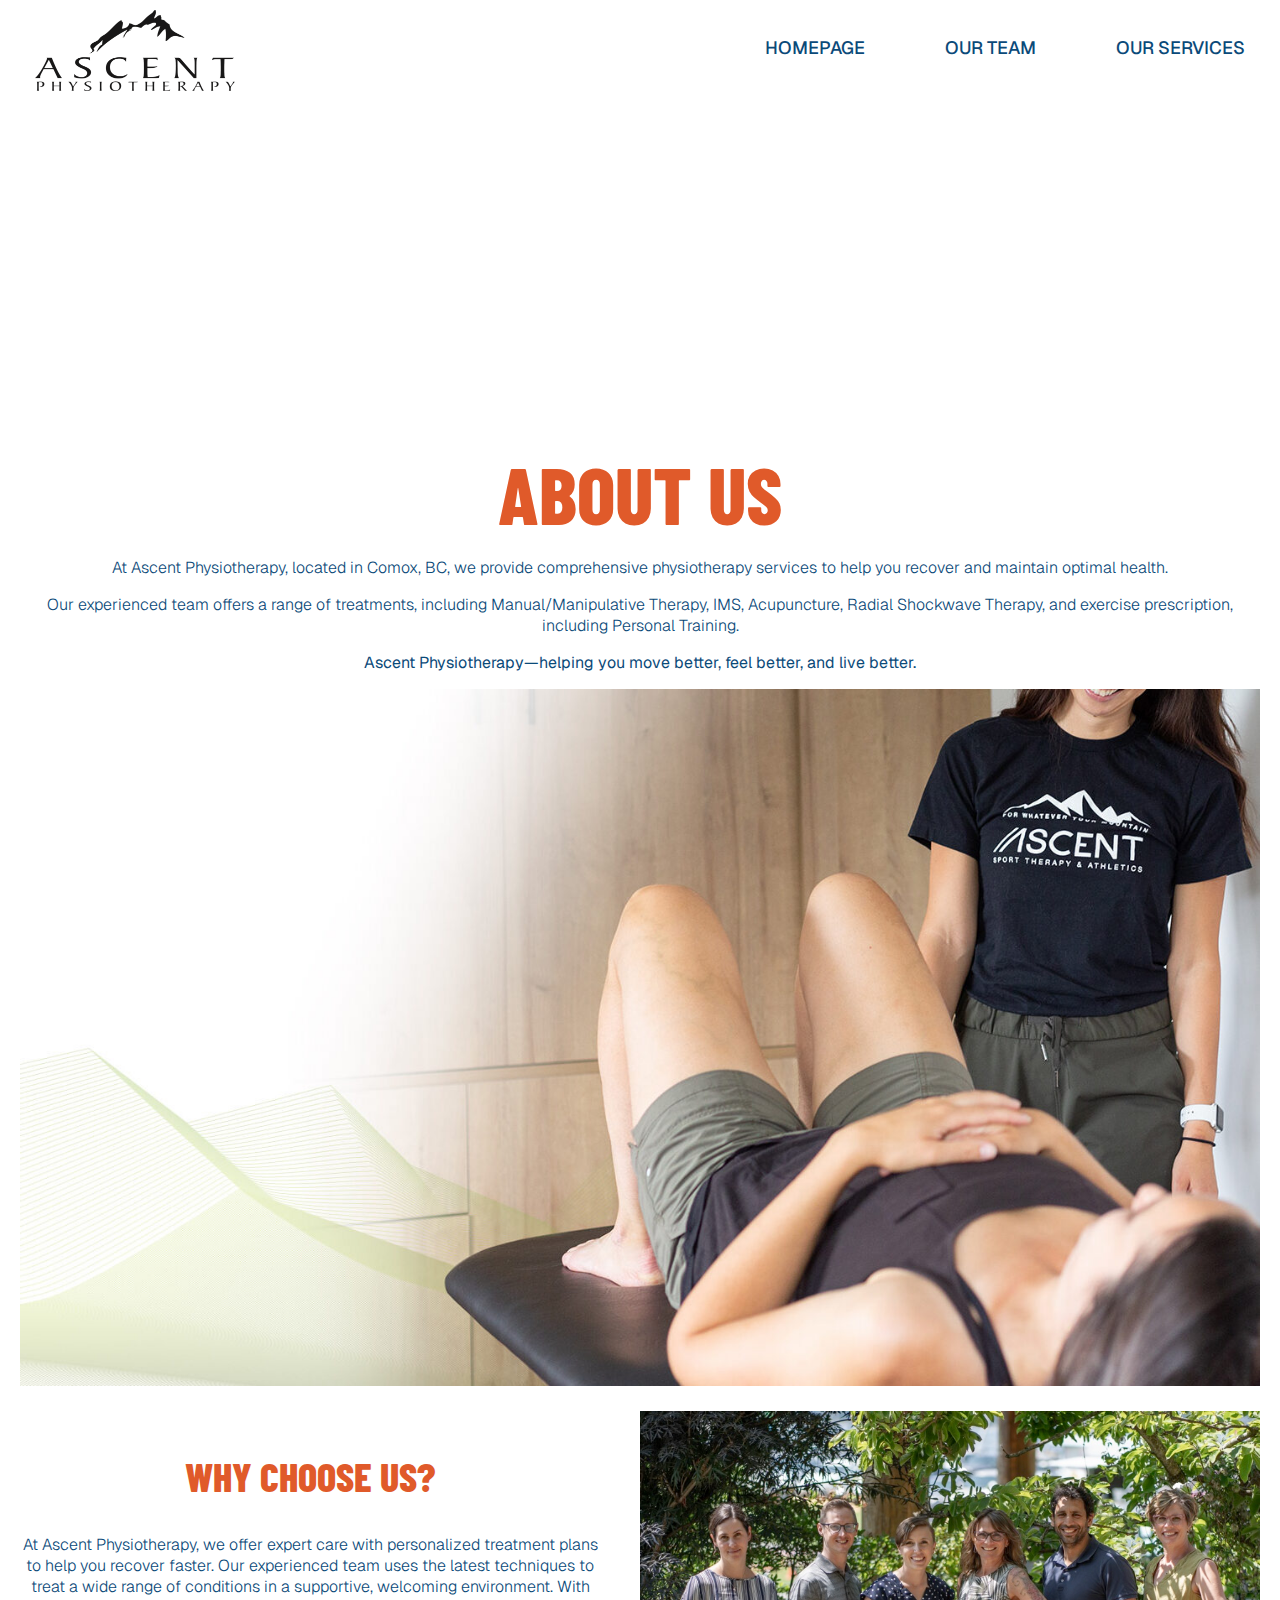
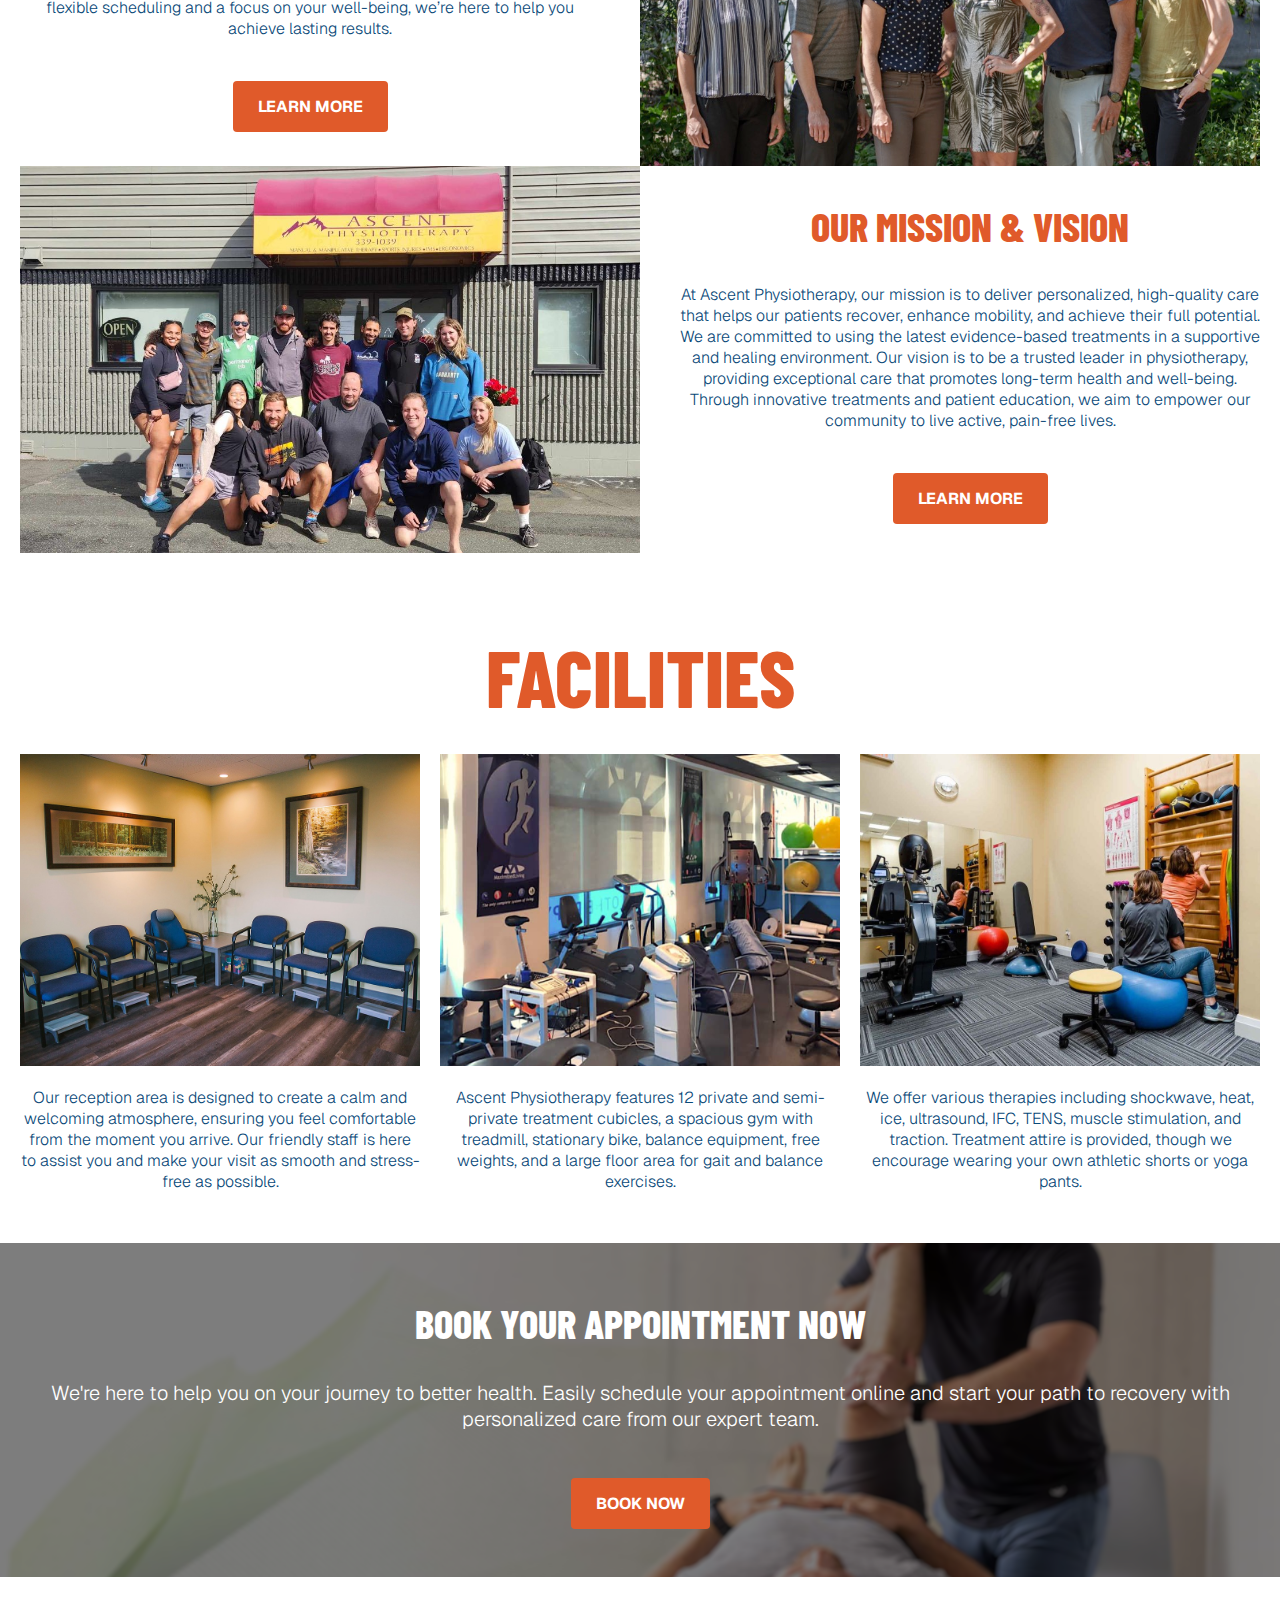
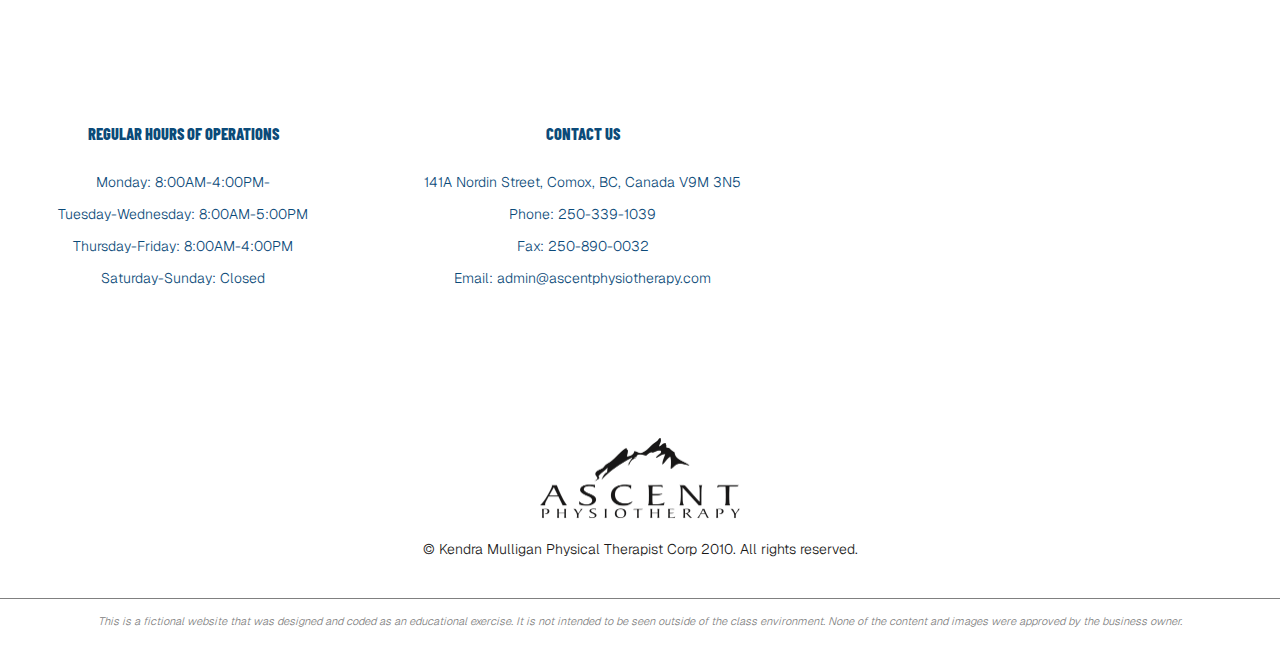
<file: index.html>
<!DOCTYPE html>
<html lang="en">
  <head>
    <meta charset="UTF-8" />
    <meta name="viewport" content="width=device-width, initial-scale=1.0" />
    <title>Project: Ascent Physiotherapy</title>
    <link rel="stylesheet" href="style.css" />
    <link rel="preconnect" href="https://fonts.googleapis.com" />
    <link rel="preconnect" href="https://fonts.gstatic.com" crossorigin />
    <link
      href="https://fonts.googleapis.com/css2?family=Barlow+Condensed:wght@400;700;800&family=Geist:wght@100..900&display=swap"
      rel="stylesheet"
    />
    <link
      rel="stylesheet"
      href="https://cdnjs.cloudflare.com/ajax/libs/font-awesome/4.7.0/css/font-awesome.min.css"
    />
  </head>
  <body>
    <header>
      <img
        src="images/ascentlogo.png"
        width="200"
        alt="ascent physiotherapy logo"
      />
      <a class="toggle" onclick="showNav()"
        ><i class="fa fa-bars" aria-hidden="true"></i
      ></a>
      <nav id="nav-items" class="mobile-nav desktop-nav">
        <ul>
          <li><a href="index.html">Homepage</a></li>
          <li><a href="ourteam.html">Our team</a></li>
          <li><a href="ourservices.html">Our services</a></li>
        </ul>
      </nav>
    </header>
    <main>
      <!--<video autoplay muted loop>
        <source src="Physiotherapy-Promotion-Video.mp4" type="video/mp4" />
      </video>
      https://www.youtube.com/watch?v=sQ9cavA_nXQ-->
      <iframe
        width="560"
        height="315"
        src="https://www.youtube.com/embed/sQ9cavA_nXQ?si=qqO0XzQbdVvLBrnq?&autoplay=1"
        title="YouTube video player"
        frameborder="0"
        allow="accelerometer; autoplay; clipboard-write; encrypted-media; gyroscope; picture-in-picture; web-share"
        referrerpolicy="strict-origin-when-cross-origin"
        allowfullscreen
      ></iframe>
      <section class="homepage-content about-us">
        <h1>About us</h1>
        <p>
          At Ascent Physiotherapy, located in Comox, BC, we provide
          comprehensive physiotherapy services to help you recover and maintain
          optimal health.
        </p>
        <p>
          Our experienced team offers a range of treatments, including
          Manual/Manipulative Therapy, IMS, Acupuncture, Radial Shockwave
          Therapy, and exercise prescription, including Personal Training.
        </p>
        <p>
          <strong>
            Ascent Physiotherapy—helping you move better, feel better, and live
            better.
          </strong>
        </p>
        <!--Content idea from business website and rewrite by ChatGPT-->
        <img src="images/aboutus.jpg" alt="ascent physiotherapy image" />
      </section>
      <section class="homepage-content why-choose-us-section">
        <div>
          <h2>Why choose us?</h2>
          <p>
            At Ascent Physiotherapy, we offer expert care with personalized
            treatment plans to help you recover faster. Our experienced team
            uses the latest techniques to treat a wide range of conditions in a
            supportive, welcoming environment. With flexible scheduling and a
            focus on your well-being, we’re here to help you achieve lasting
            results.
          </p>
          <!--Written by ChatGPT-->
          <a href="#" target="_blank">Learn more</a>
        </div>
        <img
          src="images/staff.jpg"
          width="400"
          alt="ascent physiotherapy staff image"
        />
      </section>
      <section class="homepage-content our-mission">
        <div>
          <h2>Our mission &amp; vision</h2>
          <p>
            At Ascent Physiotherapy, our mission is to deliver personalized,
            high-quality care that helps our patients recover, enhance mobility,
            and achieve their full potential. We are committed to using the
            latest evidence-based treatments in a supportive and healing
            environment. Our vision is to be a trusted leader in physiotherapy,
            providing exceptional care that promotes long-term health and
            well-being. Through innovative treatments and patient education, we
            aim to empower our community to live active, pain-free lives.
          </p>
          <!--Written by ChatGPT-->
          <a href="#" target="_blank">Learn more</a>
        </div>
        <img
          src="images/vision.jpg"
          width="400"
          alt="ascent physiotherapy staff image"
        />
      </section>
      <section class="facilities-section">
        <h2>Facilities</h2>
        <div class="facilities">
          <article class="facilities-content">
            <img
              src="images/reception.jpg"
              width="300"
              alt="ascent physiotherapy reception photo"
            />
            <p>
              Our reception area is designed to create a calm and welcoming
              atmosphere, ensuring you feel comfortable from the moment you
              arrive. Our friendly staff is here to assist you and make your
              visit as smooth and stress-free as possible.
            </p>
            <!--written by Chat GPT-->
          </article>
          <article class="facilities-content">
            <img
              src="images/equipment.jpg"
              width="300"
              alt="ascent physiotherapy gym area photo"
            />
            <p>
              Ascent Physiotherapy features 12 private and semi-private
              treatment cubicles, a spacious gym with treadmill, stationary
              bike, balance equipment, free weights, and a large floor area for
              gait and balance exercises.
            </p>
            <!--written by Chat GPT-->
          </article>
          <article class="facilities-content">
            <img
              src="images/gym.jpg"
              width="300"
              alt="ascent physiotherapy gym area photo"
            />
            <p>
              We offer various therapies including shockwave, heat, ice,
              ultrasound, IFC, TENS, muscle stimulation, and traction. Treatment
              attire is provided, though we encourage wearing your own athletic
              shorts or yoga pants.
            </p>
            <!--written by Chat GPT-->
          </article>
        </div>
      </section>
      <section class="call-to-action">
        <!--Add background image in CSS-->
        <h2>Book Your Appointment Now</h2>
        <p>
          We're here to help you on your journey to better health. Easily
          schedule your appointment online and start your path to recovery with
          personalized care from our expert team.
        </p>
        <!--Written by ChatGPT-->
        <a href="https://ascentphysiotherapy.janeapp.com/" target="_blank"
          >Book now</a
        >
      </section>
    </main>
    <footer>
      <div class="footer-contacts">
        <div>
          <h3>Regular Hours of Operations</h3>
          <div>
            <ul>
              <li>Monday: 8:00AM-4:00PM-</li>
              <li>Tuesday-Wednesday: 8:00AM-5:00PM</li>
              <li>Thursday-Friday: 8:00AM-4:00PM</li>
              <li>Saturday-Sunday: Closed</li>
            </ul>
          </div>
        </div>
        <div>
          <h3>Contact us</h3>
          <div>
            <ul>
              <li>141A Nordin Street, Comox, BC, Canada V9M 3N5</li>
              <li><a href="tel:250-339-1039">Phone: 250-339-1039</a></li>
              <li><a href="tel:250-890-0032">Fax: 250-890-0032</a></li>
              <li>
                <a href="mailto:admin@ascentphysiotherapy.com"
                  >Email: admin@ascentphysiotherapy.com</a
                >
              </li>
            </ul>
          </div>
        </div>
        <div class="google-map">
          <iframe
            src="https://www.google.com/maps/embed?pb=!1m14!1m8!1m3!1d10328.096528320391!2d-124.9249159!3d49.6726841!3m2!1i1024!2i768!4f13.1!3m3!1m2!1s0x54881315b1258325%3A0xf21aee3501fe1122!2sAscent%20Physiotherapy!5e0!3m2!1svi!2sca!4v1732145270469!5m2!1svi!2sca"
            width="400"
            height="400"
            style="border: 0"
            allowfullscreen=""
            loading="lazy"
            referrerpolicy="no-referrer-when-downgrade"
          ></iframe>
        </div>
      </div>
      <div class="footer-logo">
        <img src="images/ascentlogo.png" width="200" alt="Ascent logo" />
        <p>
          © Kendra Mulligan Physical Therapist Corp 2010. All rights reserved.
        </p>
      </div>
      <p class="note">
        This is a fictional website that was designed and coded as an
        educational exercise. It is not intended to be seen outside of the class
        environment. None of the content and images were approved by the
        business owner.
      </p>
    </footer>
    <script>
      function showNav() {
        var element = document.getElementById("nav-items");
        element.classList.toggle("show-items");
      }
    </script>
  </body>
</html>
</file>
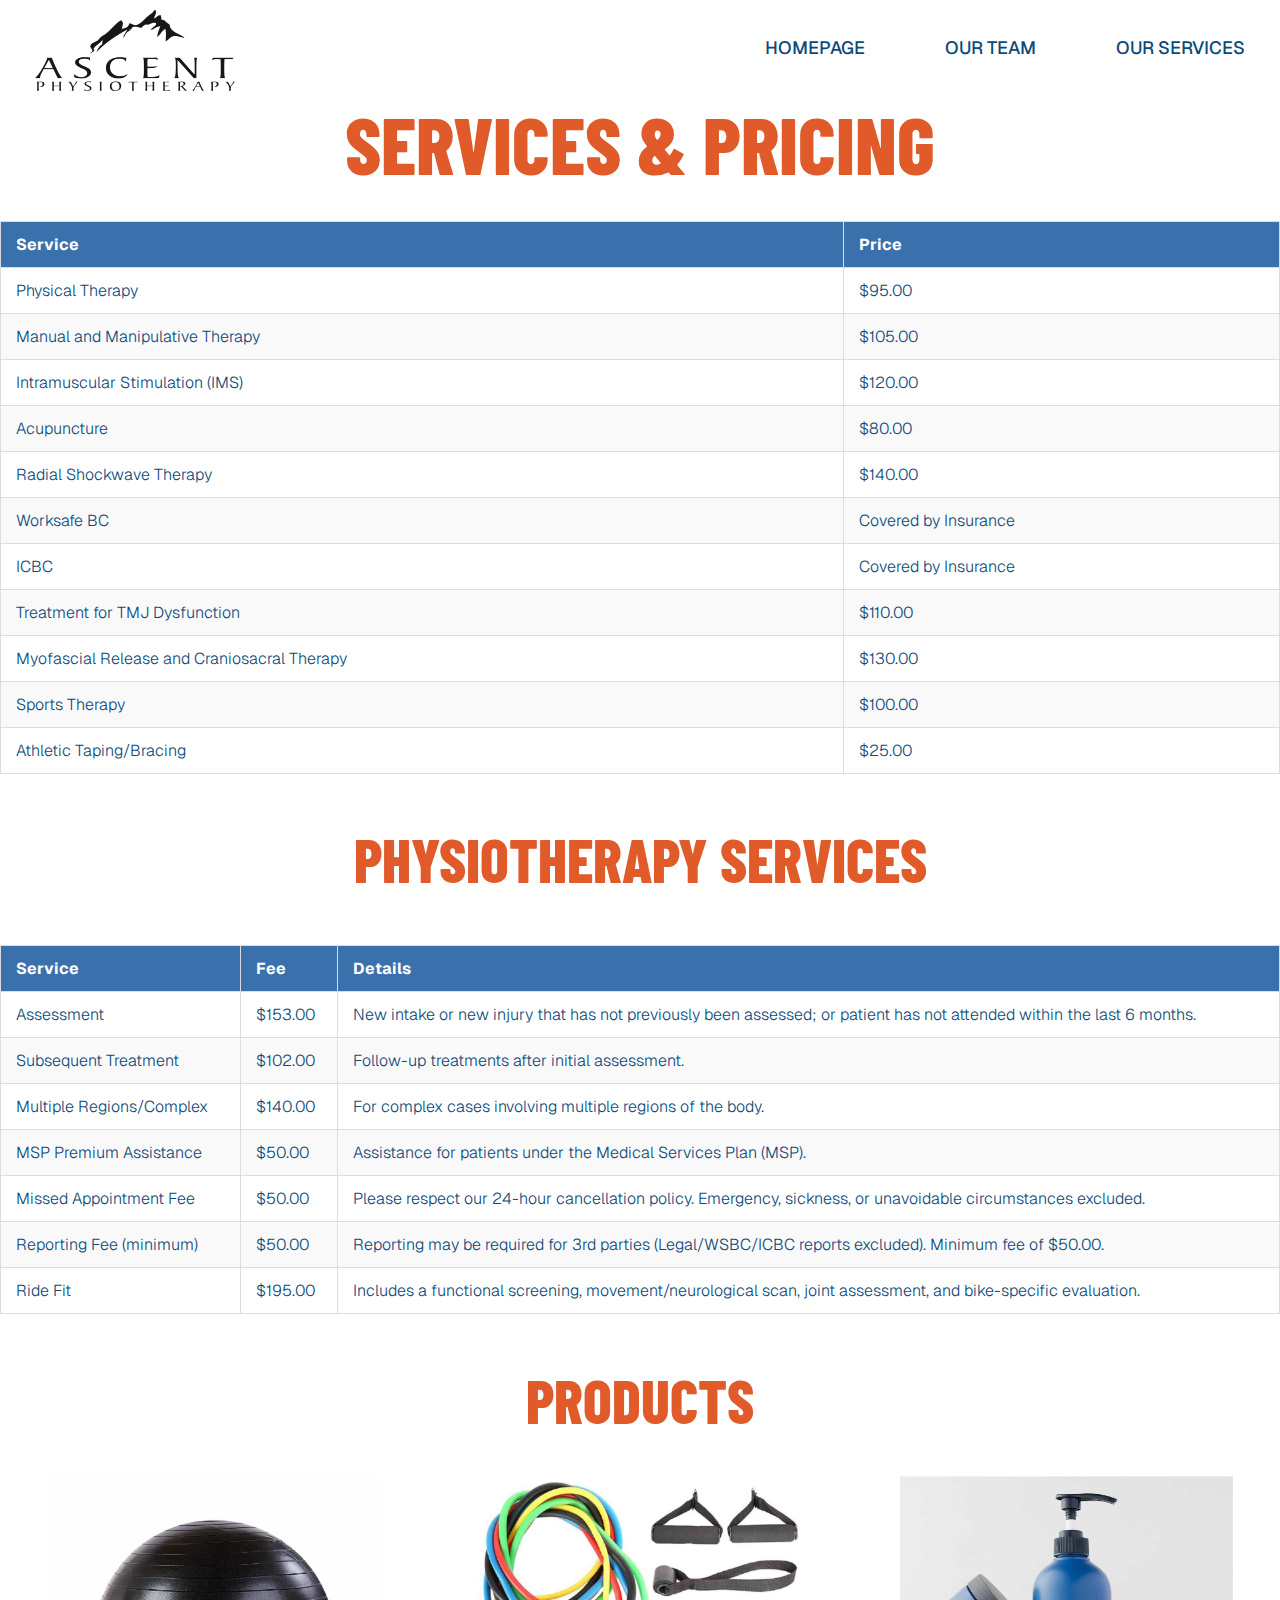
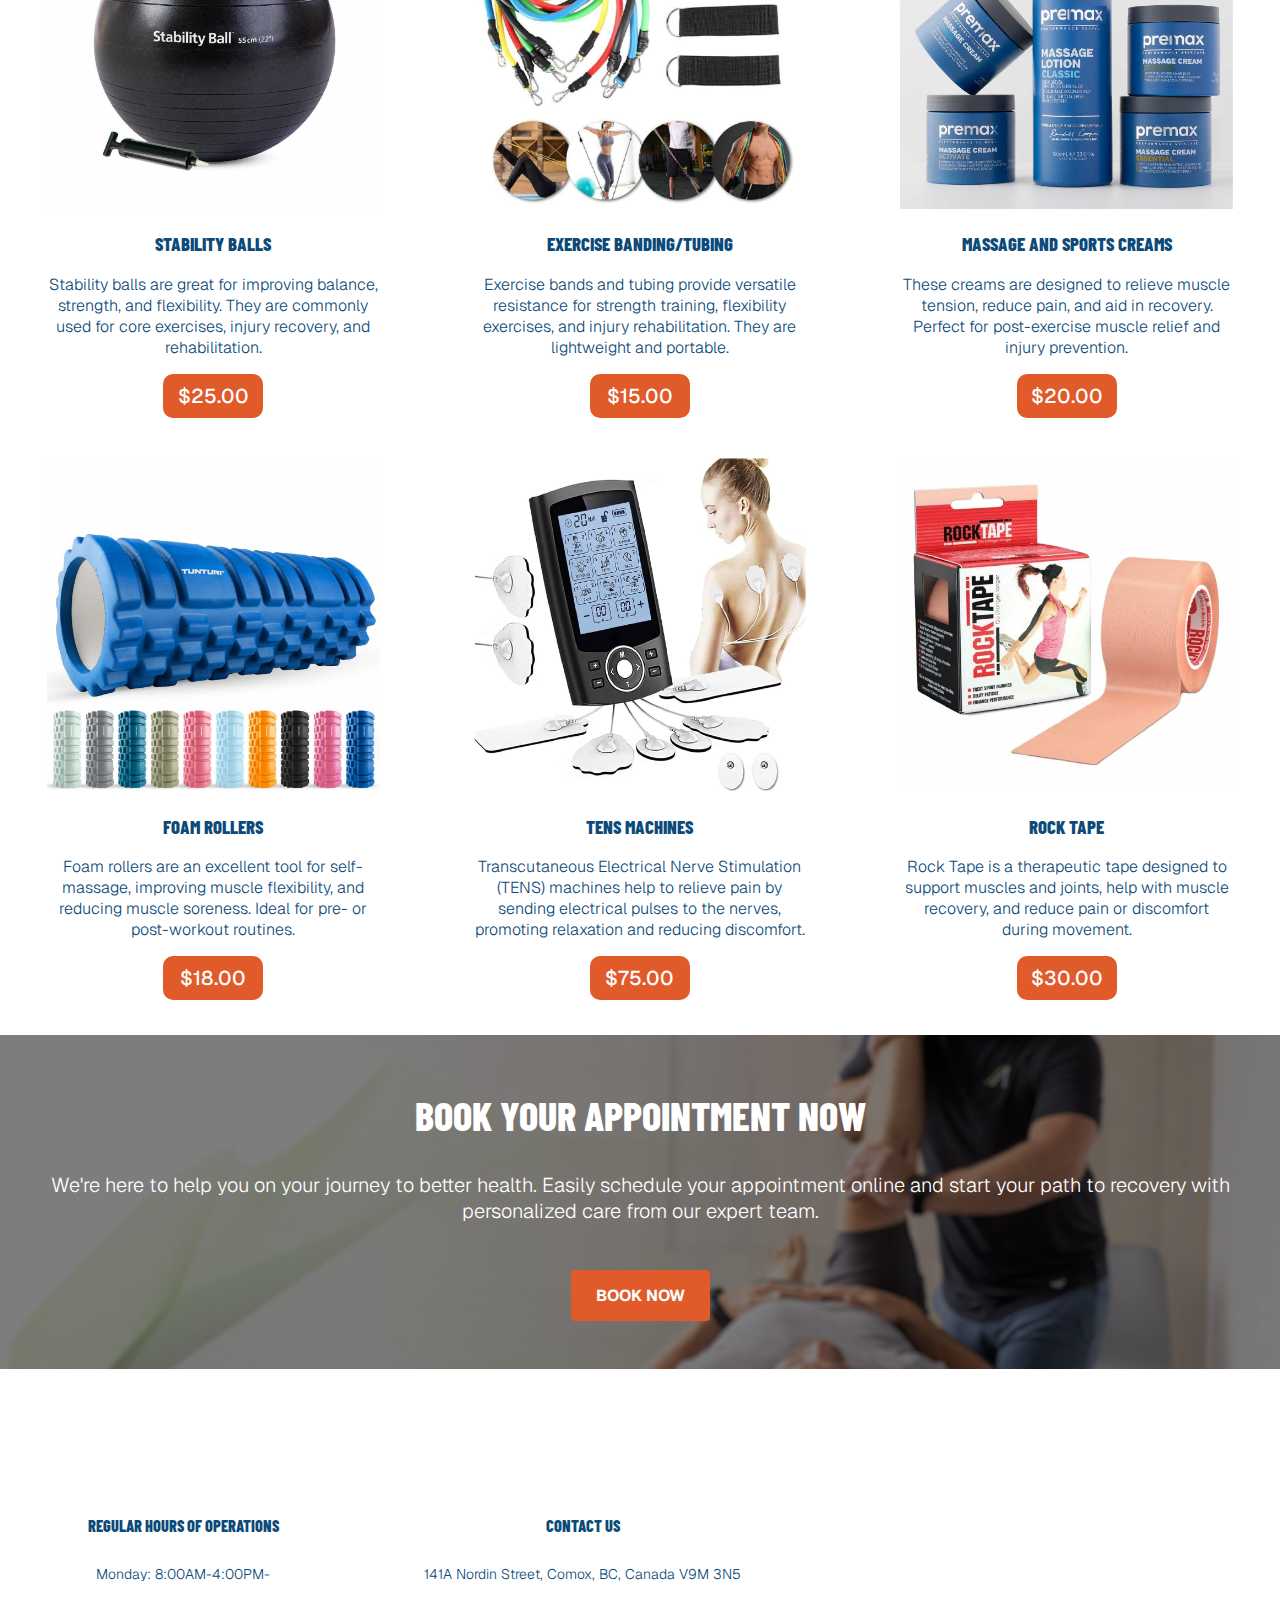
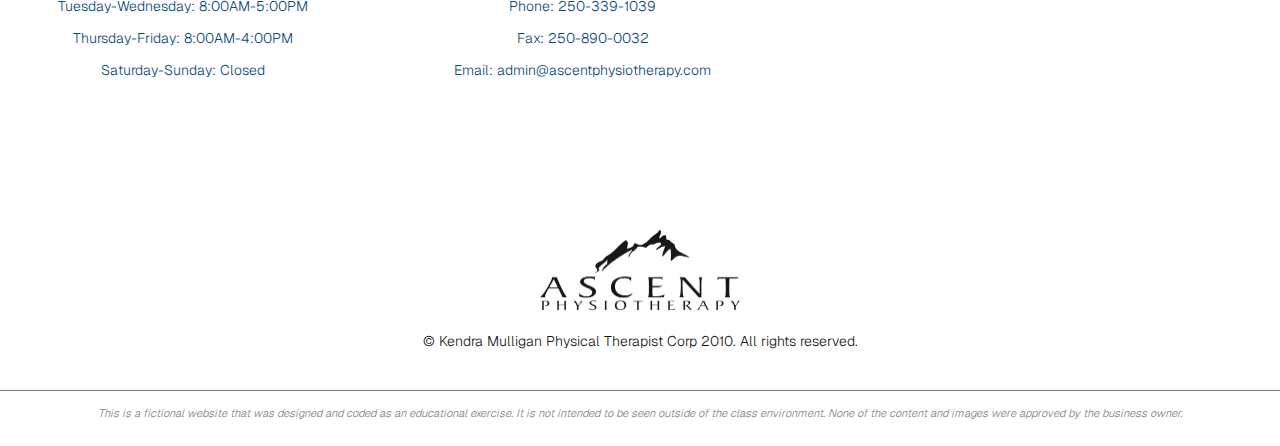
<file: ourservices.html>
<!DOCTYPE html>
<html lang="en">
  <head>
    <meta charset="UTF-8" />
    <meta name="viewport" content="width=device-width, initial-scale=1.0" />
    <title>Our Services | Ascent Physiotherapy</title>
    <link rel="stylesheet" href="style.css" />
    <link rel="preconnect" href="https://fonts.googleapis.com" />
    <link rel="preconnect" href="https://fonts.gstatic.com" crossorigin />
    <link
      href="https://fonts.googleapis.com/css2?family=Barlow+Condensed:wght@400;700;800&family=Geist:wght@100..900&display=swap"
      rel="stylesheet"
    />
    <link
      rel="stylesheet"
      href="https://cdnjs.cloudflare.com/ajax/libs/font-awesome/4.7.0/css/font-awesome.min.css"
    />
  </head>
  <body>
    <header>
      <img
        src="images/ascentlogo.png"
        width="200"
        alt="ascent physiotherapy logo"
      />
      <a class="toggle" onclick="showNav()"
        ><i class="fa fa-bars" aria-hidden="true"></i
      ></a>
      <nav id="nav-items" class="mobile-nav desktop-nav">
        <ul>
          <li><a href="index.html">Homepage</a></li>
          <li><a href="ourteam.html">Our team</a></li>
          <li><a href="ourservices.html">Our services</a></li>
        </ul>
      </nav>
    </header>
    <main>
      <section class="services-table">
        <h1>Services &amp Pricing</h1>
        <table border="1">
          <!--Prices is not real-->
          <thead>
            <tr>
              <th>Service</th>
              <th>Price</th>
            </tr>
          </thead>
          <tbody>
            <tr>
              <td>Physical Therapy</td>
              <td>$95.00</td>
            </tr>
            <tr>
              <td>Manual and Manipulative Therapy</td>
              <td>$105.00</td>
            </tr>
            <tr>
              <td>Intramuscular Stimulation (IMS)</td>
              <td>$120.00</td>
            </tr>
            <tr>
              <td>Acupuncture</td>
              <td>$80.00</td>
            </tr>
            <tr>
              <td>Radial Shockwave Therapy</td>
              <td>$140.00</td>
            </tr>
            <tr>
              <td>Worksafe BC</td>
              <td>Covered by Insurance</td>
            </tr>
            <tr>
              <td>ICBC</td>
              <td>Covered by Insurance</td>
            </tr>
            <tr>
              <td>Treatment for TMJ Dysfunction</td>
              <td>$110.00</td>
            </tr>
            <tr>
              <td>Myofascial Release and Craniosacral Therapy</td>
              <td>$130.00</td>
            </tr>
            <tr>
              <td>Sports Therapy</td>
              <td>$100.00</td>
            </tr>
            <tr>
              <td>Athletic Taping/Bracing</td>
              <td>$25.00</td>
            </tr>
          </tbody>
        </table>
      </section>
      <section class="fees-table">
        <h2>Physiotherapy Services</h2>
        <table border="1">
          <thead>
            <tr>
              <th>Service</th>
              <th>Fee</th>
              <th>Details</th>
            </tr>
          </thead>
          <tbody>
            <tr>
              <td>Assessment</td>
              <td>$153.00</td>
              <td>
                New intake or new injury that has not previously been assessed;
                or patient has not attended within the last 6 months.
              </td>
            </tr>
            <tr>
              <td>Subsequent Treatment</td>
              <td>$102.00</td>
              <td>Follow-up treatments after initial assessment.</td>
            </tr>
            <tr>
              <td>Multiple Regions/Complex</td>
              <td>$140.00</td>
              <td>For complex cases involving multiple regions of the body.</td>
            </tr>
            <tr>
              <td>MSP Premium Assistance</td>
              <td>$50.00</td>
              <td>
                Assistance for patients under the Medical Services Plan (MSP).
              </td>
            </tr>
            <tr>
              <td>Missed Appointment Fee</td>
              <td>$50.00</td>
              <td>
                Please respect our 24-hour cancellation policy. Emergency,
                sickness, or unavoidable circumstances excluded.
              </td>
            </tr>
            <tr>
              <td>Reporting Fee (minimum)</td>
              <td>$50.00</td>
              <td>
                Reporting may be required for 3rd parties (Legal/WSBC/ICBC
                reports excluded). Minimum fee of $50.00.
              </td>
            </tr>
            <tr>
              <td>Ride Fit</td>
              <td>$195.00</td>
              <td>
                Includes a functional screening, movement/neurological scan,
                joint assessment, and bike-specific evaluation.
              </td>
            </tr>
          </tbody>
        </table>
      </section>
      <section class="products-section">
        <h2>Products</h2>
        <div class="products-content">
          <article>
            <!--Article 1: Stability Balls-->
            <img
              src="images/stability-ball.jpg"
              width="100"
              alt="exercise stability black ball"
            />
            <h3>Stability Balls</h3>
            <p>
              Stability balls are great for improving balance, strength, and
              flexibility. They are commonly used for core exercises, injury
              recovery, and rehabilitation.
            </p>
            <p class="button">$25.00</p>
          </article>
          <!-- Article 2: Exercise Banding/Tubing -->
          <article>
            <img
              src="images/banding.jpg"
              width="100"
              alt="exercise banding rope"
            />
            <h3>Exercise Banding/Tubing</h3>
            <p>
              Exercise bands and tubing provide versatile resistance for
              strength training, flexibility exercises, and injury
              rehabilitation. They are lightweight and portable.
            </p>
            <p class="button">$15.00</p>
          </article>
          <!-- Article 3: Massage and Sports Creams -->
          <article>
            <img
              src="images/sports-creams.jpg"
              width="100"
              alt="five products of exercise sports creams"
            />
            <h3>Massage and Sports Creams</h3>
            <p>
              These creams are designed to relieve muscle tension, reduce pain,
              and aid in recovery. Perfect for post-exercise muscle relief and
              injury prevention.
            </p>
            <p class="button">$20.00</p>
          </article>
          <!-- Article 4: Foam Rollers -->
          <article>
            <img
              src="images/foam-roller.jpg"
              width="100"
              alt="variety colours of exercise foam rollers"
            />
            <h3>Foam Rollers</h3>
            <p>
              Foam rollers are an excellent tool for self-massage, improving
              muscle flexibility, and reducing muscle soreness. Ideal for pre-
              or post-workout routines.
            </p>
            <p class="button">$18.00</p>
          </article>
          <!-- Article 5: TENS Machines -->
          <article>
            <img
              src="images/tens.jpg"
              width="100"
              alt="exercise measurement machines"
            />
            <h3>TENS Machines</h3>
            <p>
              Transcutaneous Electrical Nerve Stimulation (TENS) machines help
              to relieve pain by sending electrical pulses to the nerves,
              promoting relaxation and reducing discomfort.
            </p>
            <p class="button">$75.00</p>
          </article>
          <!-- Article 6: Rock Tape -->
          <article>
            <img
              src="images/rock-tape.jpg"
              width="100"
              alt="exercise rock tape with box "
            />
            <h3>Rock Tape</h3>
            <p>
              Rock Tape is a therapeutic tape designed to support muscles and
              joints, help with muscle recovery, and reduce pain or discomfort
              during movement.
            </p>
            <p class="button">$30.00</p>
          </article>
        </div>
      </section>
      <section class="call-to-action">
        <!--Add background image in CSS-->
        <h2>Book Your Appointment Now</h2>
        <p>
          We're here to help you on your journey to better health. Easily
          schedule your appointment online and start your path to recovery with
          personalized care from our expert team.
        </p>
        <!--Written by ChatGPT-->
        <a href="https://ascentphysiotherapy.janeapp.com/" target="_blank"
          >Book now</a
        >
      </section>
    </main>
    <footer>
      <div class="footer-contacts">
        <div>
          <h3>Regular Hours of Operations</h3>
          <div>
            <ul>
              <li>Monday: 8:00AM-4:00PM-</li>
              <li>Tuesday-Wednesday: 8:00AM-5:00PM</li>
              <li>Thursday-Friday: 8:00AM-4:00PM</li>
              <li>Saturday-Sunday: Closed</li>
            </ul>
          </div>
        </div>
        <div>
          <h3>Contact us</h3>
          <div>
            <ul>
              <li>141A Nordin Street, Comox, BC, Canada V9M 3N5</li>
              <li><a href="tel:250-339-1039">Phone: 250-339-1039</a></li>
              <li><a href="tel:250-890-0032">Fax: 250-890-0032</a></li>
              <li>
                <a href="mailto:admin@ascentphysiotherapy.com"
                  >Email: admin@ascentphysiotherapy.com</a
                >
              </li>
            </ul>
          </div>
        </div>
        <div class="google-map">
          <iframe
            src="https://www.google.com/maps/embed?pb=!1m14!1m8!1m3!1d10328.096528320391!2d-124.9249159!3d49.6726841!3m2!1i1024!2i768!4f13.1!3m3!1m2!1s0x54881315b1258325%3A0xf21aee3501fe1122!2sAscent%20Physiotherapy!5e0!3m2!1svi!2sca!4v1732145270469!5m2!1svi!2sca"
            width="400"
            height="400"
            style="border: 0"
            allowfullscreen=""
            loading="lazy"
            referrerpolicy="no-referrer-when-downgrade"
          ></iframe>
        </div>
      </div>
      <div class="footer-logo">
        <img src="images/ascentlogo.png" width="200" alt="Ascent logo" />
        <p>
          © Kendra Mulligan Physical Therapist Corp 2010. All rights reserved.
        </p>
      </div>
      <p class="note">
        This is a fictional website that was designed and coded as an
        educational exercise. It is not intended to be seen outside of the class
        environment. None of the content and images were approved by the
        business owner.
      </p>
    </footer>
    <script>
      function showNav() {
        var element = document.getElementById("nav-items");
        element.classList.toggle("show-items");
      }
    </script>
  </body>
</html>
</file>
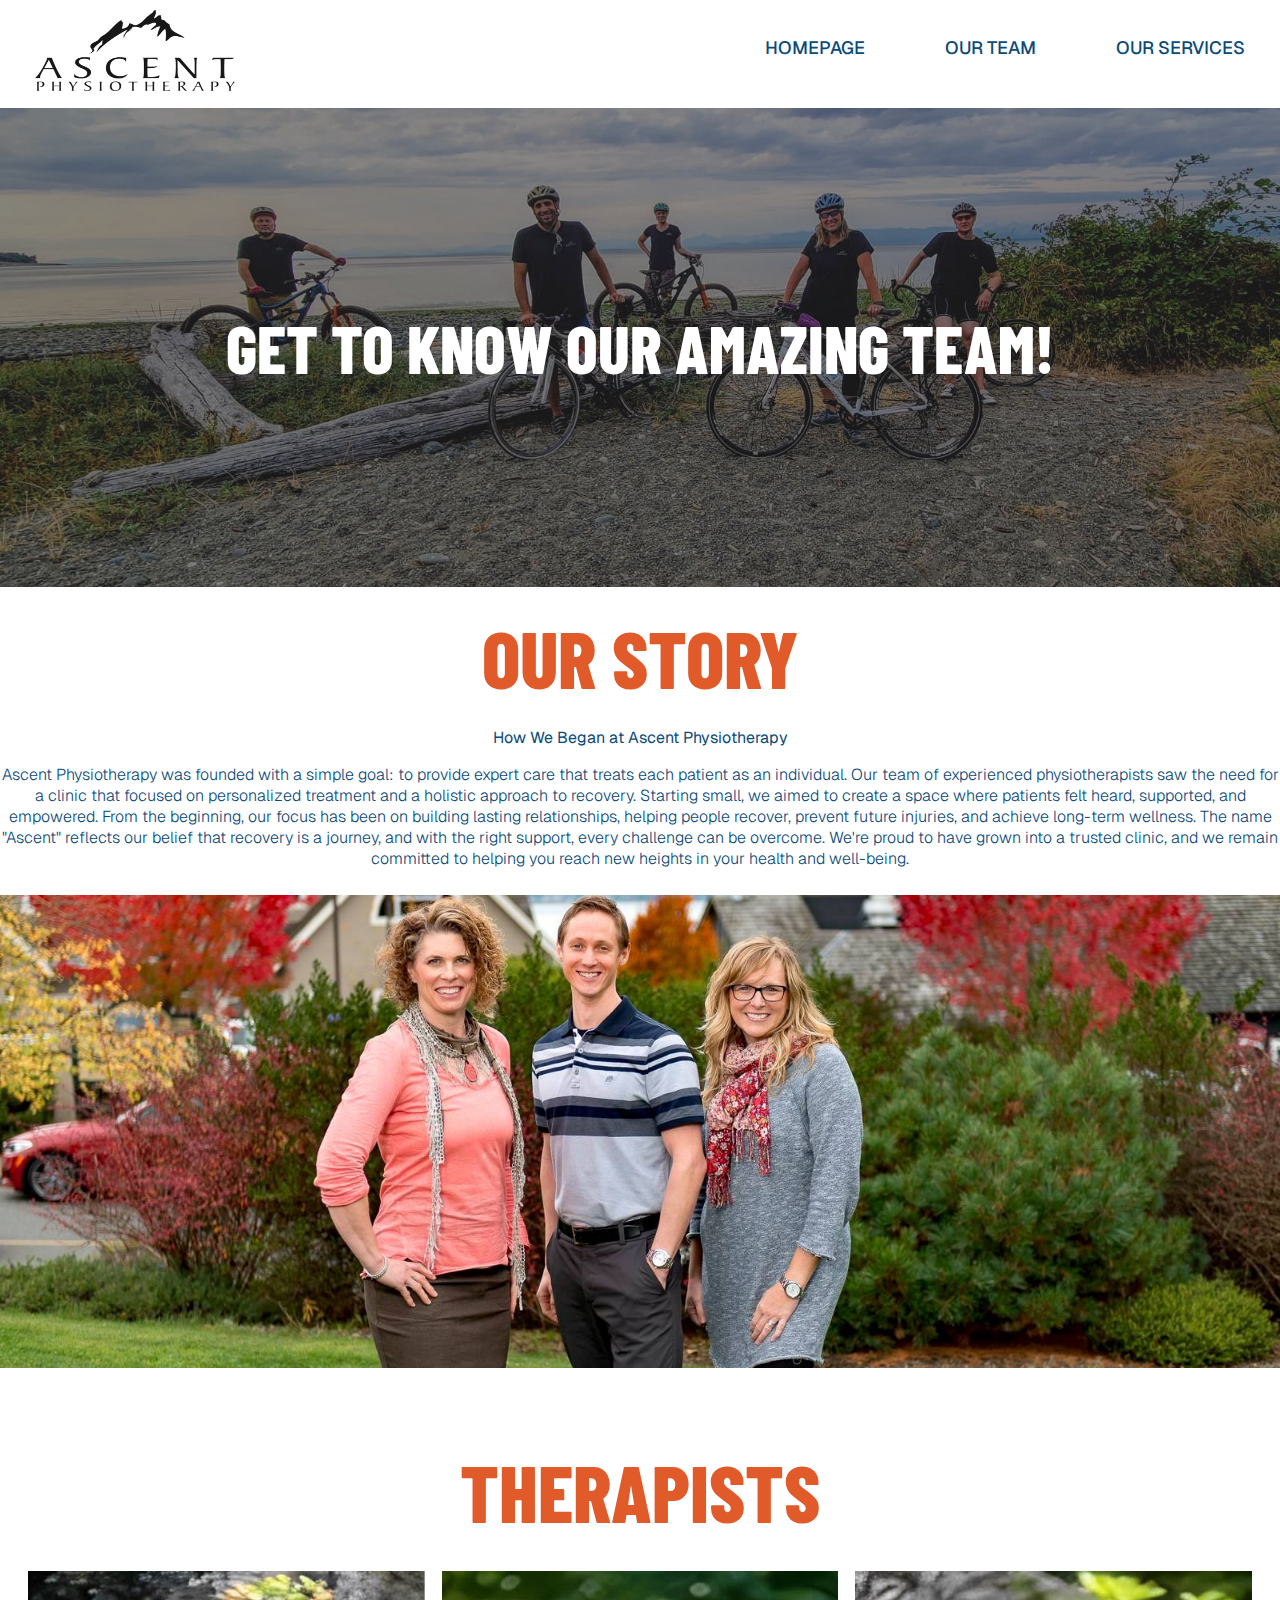
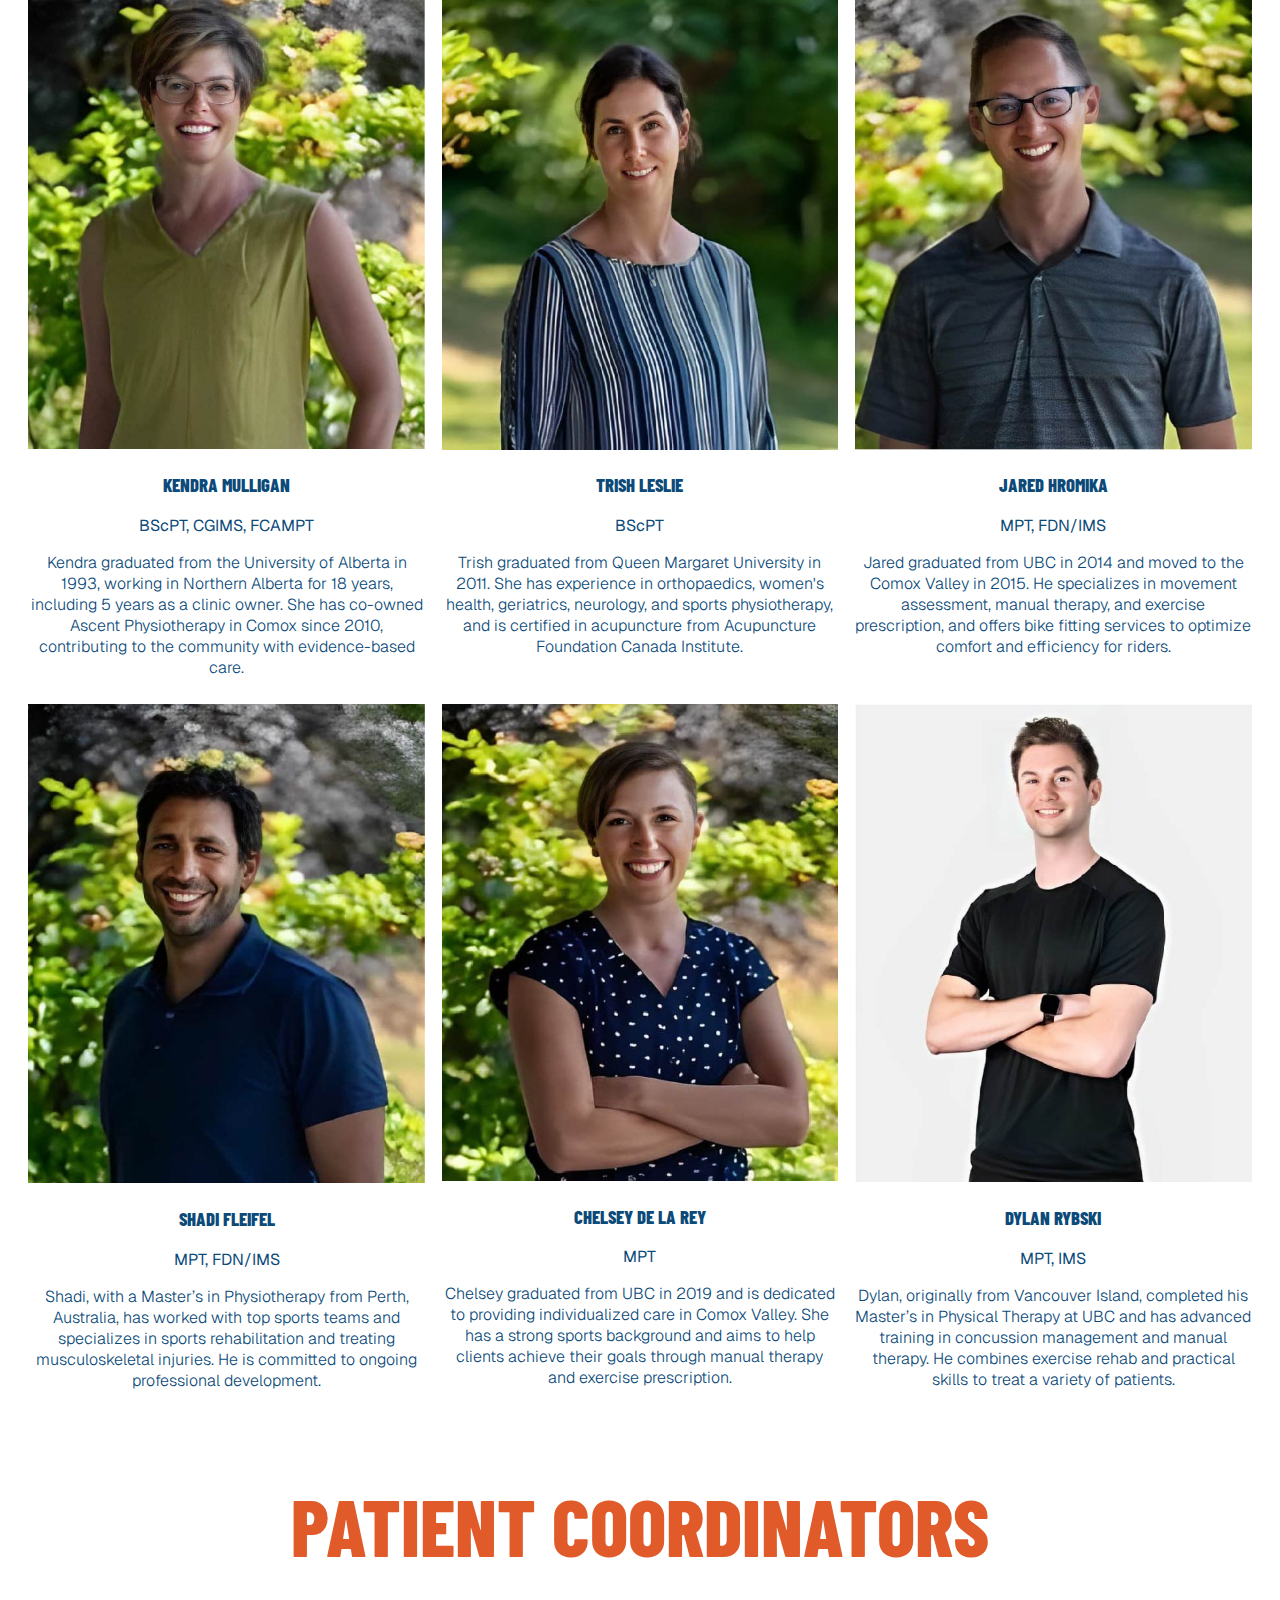
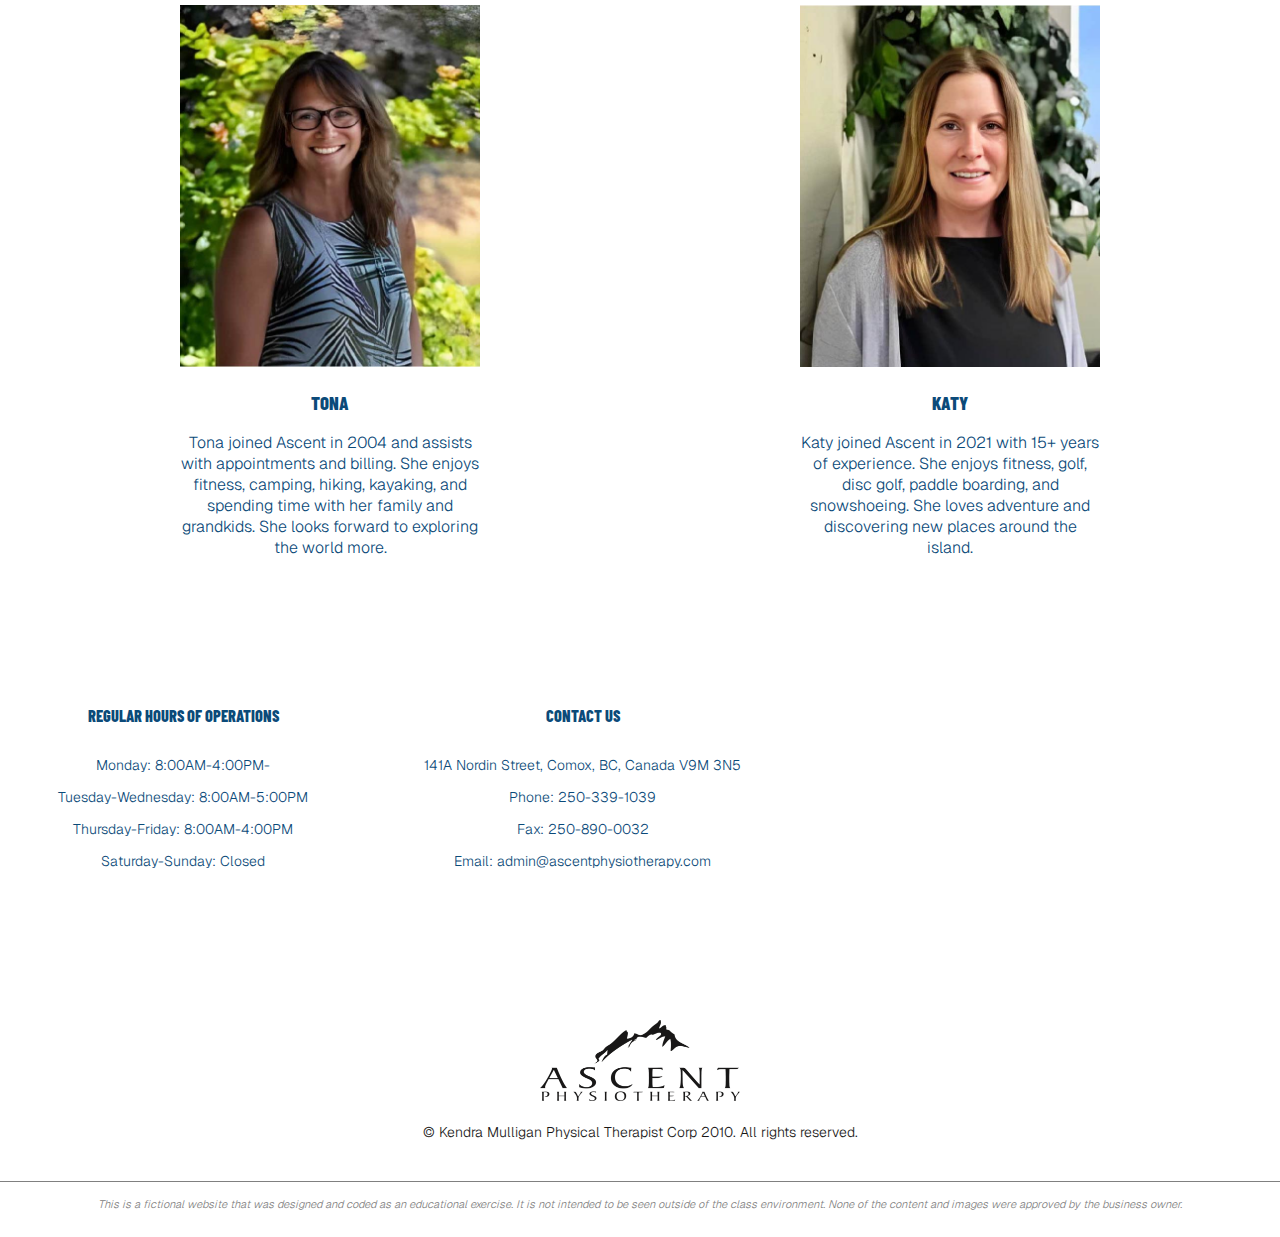
<file: ourteam.html>
<!DOCTYPE html>
<html lang="en">
  <head>
    <meta charset="UTF-8" />
    <meta name="viewport" content="width=device-width, initial-scale=1.0" />
    <title>Our Team | Ascent Physiotherapy</title>
    <link rel="stylesheet" href="style.css" />
    <link rel="preconnect" href="https://fonts.googleapis.com" />
    <link rel="preconnect" href="https://fonts.gstatic.com" crossorigin />
    <link
      href="https://fonts.googleapis.com/css2?family=Barlow+Condensed:wght@400;700;800&family=Geist:wght@100..900&display=swap"
      rel="stylesheet"
    />
    <link
      rel="stylesheet"
      href="https://cdnjs.cloudflare.com/ajax/libs/font-awesome/4.7.0/css/font-awesome.min.css"
    />
  </head>
  <body>
    <header>
      <img
        src="images/ascentlogo.png"
        width="200"
        alt="ascent physiotherapy logo"
      />
      <a class="toggle" onclick="showNav()"
        ><i class="fa fa-bars" aria-hidden="true"></i
      ></a>
      <nav id="nav-items" class="mobile-nav desktop-nav">
        <ul>
          <li><a href="index.html">Homepage</a></li>
          <li><a href="ourteam.html">Our team</a></li>
          <li><a href="ourservices.html">Our services</a></li>
        </ul>
      </nav>
    </header>
    <main>
      <section class="our-team-hero-section">
        <h1>Get to know our amazing team!</h1>
      </section>
      <section>
        <h2 class="heading-two">Our Story</h2>
        <p><strong>How We Began at Ascent Physiotherapy</strong></p>
        <p>
          Ascent Physiotherapy was founded with a simple goal: to provide expert
          care that treats each patient as an individual. Our team of
          experienced physiotherapists saw the need for a clinic that focused on
          personalized treatment and a holistic approach to recovery. Starting
          small, we aimed to create a space where patients felt heard,
          supported, and empowered. From the beginning, our focus has been on
          building lasting relationships, helping people recover, prevent future
          injuries, and achieve long-term wellness. The name "Ascent" reflects
          our belief that recovery is a journey, and with the right support,
          every challenge can be overcome. We're proud to have grown into a
          trusted clinic, and we remain committed to helping you reach new
          heights in your health and well-being.
        </p>
        <img src="images/our-story.jpg" width="500" alt="ascent staffs image" />
      </section>
      <section class="staff-section">
        <h2 class="heading-two">Therapists</h2>
        <div class="staff-therapists">
          <article>
            <img src="images/kendra.jpg" alt="Kendra portrait photo" />
            <h3>Kendra Mulligan</h3>
            <p><strong>BScPT, CGIMS, FCAMPT</strong></p>
            <p>
              Kendra graduated from the University of Alberta in 1993, working
              in Northern Alberta for 18 years, including 5 years as a clinic
              owner. She has co-owned Ascent Physiotherapy in Comox since 2010,
              contributing to the community with evidence-based care.
            </p>
          </article>

          <article>
            <img src="images/trish.jpg" alt="Trish portrait photo" />
            <h3>Trish Leslie</h3>
            <p><strong>BScPT</strong></p>
            <p>
              Trish graduated from Queen Margaret University in 2011. She has
              experience in orthopaedics, women's health, geriatrics, neurology,
              and sports physiotherapy, and is certified in acupuncture from
              Acupuncture Foundation Canada Institute.
            </p>
          </article>

          <article>
            <img src="images/jared.jpg" alt="Jared portrait photo" />
            <h3>Jared Hromika</h3>
            <p><strong>MPT, FDN/IMS</strong></p>
            <p>
              Jared graduated from UBC in 2014 and moved to the Comox Valley in
              2015. He specializes in movement assessment, manual therapy, and
              exercise prescription, and offers bike fitting services to
              optimize comfort and efficiency for riders.
            </p>
          </article>

          <article>
            <img src="images/shadi.jpg" alt="Shadi portrait photo" />
            <h3>Shadi Fleifel</h3>
            <p><strong>MPT, FDN/IMS</strong></p>
            <p>
              Shadi, with a Master’s in Physiotherapy from Perth, Australia, has
              worked with top sports teams and specializes in sports
              rehabilitation and treating musculoskeletal injuries. He is
              committed to ongoing professional development.
            </p>
          </article>

          <article>
            <img src="images/chelsey.jpg" alt="Chelsey portrait photo" />
            <h3>Chelsey de la Rey</h3>
            <p><strong>MPT</strong></p>
            <p>
              Chelsey graduated from UBC in 2019 and is dedicated to providing
              individualized care in Comox Valley. She has a strong sports
              background and aims to help clients achieve their goals through
              manual therapy and exercise prescription.
            </p>
          </article>

          <article>
            <img src="images/dylan.jpg" alt="Dylan portrait photo" />
            <h3>Dylan Rybski</h3>
            <p><strong>MPT, IMS</strong></p>
            <p>
              Dylan, originally from Vancouver Island, completed his Master’s in
              Physical Therapy at UBC and has advanced training in concussion
              management and manual therapy. He combines exercise rehab and
              practical skills to treat a variety of patients.
            </p>
          </article>
        </div>
      </section>
      <section class="coordinators-section">
        <h2 class="heading-two">Patient Coordinators</h2>
        <div class="staff-coordinators">
          <article>
            <img src="images/tona.jpg" alt="Tona portrait photo" />
            <h3>Tona</h3>
            <p>
              Tona joined Ascent in 2004 and assists with appointments and
              billing. She enjoys fitness, camping, hiking, kayaking, and
              spending time with her family and grandkids. She looks forward to
              exploring the world more.
            </p>
          </article>
          <article>
            <img src="images/katy.jpg" alt="Katy portrait photo" />
            <h3>Katy</h3>
            <p>
              Katy joined Ascent in 2021 with 15+ years of experience. She
              enjoys fitness, golf, disc golf, paddle boarding, and snowshoeing.
              She loves adventure and discovering new places around the island.
            </p>
          </article>
        </div>
      </section>
    </main>
    <footer>
      <div class="footer-contacts">
        <div>
          <h3>Regular Hours of Operations</h3>
          <div>
            <ul>
              <li>Monday: 8:00AM-4:00PM-</li>
              <li>Tuesday-Wednesday: 8:00AM-5:00PM</li>
              <li>Thursday-Friday: 8:00AM-4:00PM</li>
              <li>Saturday-Sunday: Closed</li>
            </ul>
          </div>
        </div>
        <div>
          <h3>Contact us</h3>
          <div>
            <ul>
              <li>141A Nordin Street, Comox, BC, Canada V9M 3N5</li>
              <li><a href="tel:250-339-1039">Phone: 250-339-1039</a></li>
              <li><a href="tel:250-890-0032">Fax: 250-890-0032</a></li>
              <li>
                <a href="mailto:admin@ascentphysiotherapy.com"
                  >Email: admin@ascentphysiotherapy.com</a
                >
              </li>
            </ul>
          </div>
        </div>
        <div class="google-map">
          <iframe
            src="https://www.google.com/maps/embed?pb=!1m14!1m8!1m3!1d10328.096528320391!2d-124.9249159!3d49.6726841!3m2!1i1024!2i768!4f13.1!3m3!1m2!1s0x54881315b1258325%3A0xf21aee3501fe1122!2sAscent%20Physiotherapy!5e0!3m2!1svi!2sca!4v1732145270469!5m2!1svi!2sca"
            width="400"
            height="400"
            style="border: 0"
            allowfullscreen=""
            loading="lazy"
            referrerpolicy="no-referrer-when-downgrade"
          ></iframe>
        </div>
      </div>
      <div class="footer-logo">
        <img src="images/ascentlogo.png" width="200" alt="Ascent logo" />
        <p>
          © Kendra Mulligan Physical Therapist Corp 2010. All rights reserved.
        </p>
      </div>
      <p class="note">
        This is a fictional website that was designed and coded as an
        educational exercise. It is not intended to be seen outside of the class
        environment. None of the content and images were approved by the
        business owner.
      </p>
    </footer>
    <script>
      function showNav() {
        var element = document.getElementById("nav-items");
        element.classList.toggle("show-items");
      }
    </script>
  </body>
</html>
</file>
<file: style.css>
/*-------- OVERALL STYLES ---------*/
* {
  box-sizing: border-box;
}

html {
  font-size: 62.5%;
}

body {
  font-size: 1.4rem;
  margin: 0;
  font-family: "Geist", serif;
  font-weight: 300;
  font-style: normal;
  color: #0b4a79;
  text-align: center;
  background-color: #ffffff;
}

iframe,
img {
  width: 100%;
  margin-top: 10px;
}

/*-------- TYPOGRAPHY ---------*/

h1 {
  font-size: 4.8rem;
  text-transform: uppercase;
  color: #e05a2a;
  font-family: "Barlow Condensed", sans-serif;
  font-weight: 800;
  margin: 0;
}

h2 {
  color: #e05a2a;
  text-transform: uppercase;
  font-family: "Barlow Condensed", sans-serif;
  font-weight: 800;
}

h3 {
  font-weight: bold;
  text-transform: uppercase;
  font-family: "Barlow Condensed", sans-serif;
  font-weight: 800;
}

/*-------- HEADER ---------*/
header {
  display: flex;
  justify-content: space-between;
  background-color: #ffffff;
}

header img {
  object-fit: contain;
  width: 100px;
}

nav ul {
  list-style-type: none;
  text-align: center;
}

nav ul li {
  padding: 8px 0;
}

nav ul li a {
  color: #0b4a79;
  text-decoration: none;
  font-weight: 500;
}

/*-------- MEDIUM DEVICES (mobile, 375px and up) ---------*/
.mobile-nav {
  display: none;
  text-transform: uppercase;
  background-color: #0b4a79;
  top: 60px;
  text-align: center;
}

.mobile-nav a {
  color: #ffffff;
}

.mobile-nav ul {
  padding: 0;
}

/* ---- HOMEPAGE CONTENT ONLY ---- */
iframe {
  width: 100%;
}

.homepage-content {
  margin: 20px;
}

.homepage-content a {
  color: #ffffff;
  text-transform: uppercase;
  background-color: #e05a2a;
  border-radius: 4px;
  display: inline-block;
  text-decoration: none;
  font-size: 1.6rem;
  font-weight: bold;
  margin: 26px 0;
  padding: 15px 25px;
}

.facilities {
  margin: 20px;
}

.facilities-section h2 {
  font-size: 8rem;
  margin: 75px 0 0 0;
}

.facilities-content {
  width: 100%;
}

.call-to-action {
  background-image: url(images/booknow.png);
  padding: 22px;
  color: #ffffff;
  margin: 35px 0;
  background-position: center;
  background-size: 155%;
  background-repeat: no-repeat;
}

.call-to-action h2 {
  color: white;
}

/* Book now button */
.call-to-action a {
  color: #ffffff;
  text-transform: uppercase;
  background-color: #e05a2a;
  border-radius: 4px;
  display: inline-block;
  text-decoration: none;
  font-size: 1.6rem;
  font-weight: bold;
  margin: 26px 0;
  padding: 15px 25px;
}

footer img {
  width: 200px;
  margin: 0;
}

footer li {
  list-style-type: none;
}

footer ul {
  padding: 0;
}

footer a {
  text-decoration: none;
  color: #0b4a79;
}

.footer-logo {
  margin: 40px;
}

.footer-logo p {
  color: #191717;
}

.note {
  font-size: 11px;
  font-style: italic;
  color: grey;
  border-top: 1px solid grey;
  padding: 15px;
}
/* ------------------------END HOMEPAGE CONTENT ---------------------------------- */

/* ------------------------ OUR TEAM CONTENT ---------------------------------- */
.our-team-hero-section {
  background-image: url(images/ourteam-hero.jpg);
  margin: 13px 0;
  background-position: center;
  background-size: 100%;
  background-repeat: no-repeat;
}

.our-team-hero-section h1 {
  color: white;
  font-size: 28px;
  padding: 60px;
}

.heading-two {
  font-size: 4rem;
  margin: 22px 0;
}

.staff-therapists {
  display: flex;
  flex-wrap: wrap;
  justify-content: center;
  text-align: center;
}

.staff-therapists article {
  width: 300px;
}

.staff-coordinators {
  display: flex;
  flex-wrap: wrap;
  justify-content: center;
  text-align: center;
}

.staff-coordinators article {
  width: 300px;
}
/* -------------------END OUR TEAM CONTENT ------------------ */

/* ------------------- START OUR SERVICES CONTENT ---------------------- */

table {
  width: 100%;
  border-collapse: collapse;
  margin: 30px auto;
}

th {
  background-color: #3a70ab;
  color: white;
  text-align: left;
  padding: 12px 15px;
}

td {
  padding: 12px 15px;
  border: 1px solid #e2e2e2;
  text-align: left;
}

/* Styling for the table rows with background colors */
tbody tr:nth-child(even) {
  background-color: #f9f9f9;
}

/* Styling for the table cell borders */
th,
td {
  border: 1px solid #ddd;
}

.fees-table h2 {
  font-size: 4rem;
}

.products-content {
  display: flex;
  flex-wrap: wrap;
  justify-content: space-around;
  text-align: center;
}

.products-content article {
  width: 300px;
}

.products-section h2 {
  font-size: 6rem;
  margin-bottom: 0;
}

.products-content article {
  width: 56%;
  padding-top: 45px;
}

/*--- Price tag ----- */
.button {
  font-size: 2rem;
  background-color: #e05a2a;
  color: white;
  width: 100px;
  margin: 0 auto;
  padding: 9px;
  font-weight: 500;
  border-radius: 10px;
}

/* -----Hamburger icon menu----- */
.show-items {
  display: flex;
  flex-direction: column;
  text-align: justify;
  position: absolute;
  width: 100%;
  top: 60px;
}

/* Google map */
.google-map iframe {
  width: 100%;
}

/*-------- MEDIUM DEVICES (tablet, 768px and up) ---------*/
@media only screen and (min-width: 768px) {
  /*---No display for hamburger icon in desktop view-----*/
  .toggle {
    display: none;
  }

  main {
    font-size: 16px;
  }

  a {
    display: inline-block;
  }

  header {
    margin: 0 35px;
    align-items: center;
    font-size: 1.8rem;
  }

  header img {
    width: 200px;
  }

  .desktop-nav {
    display: block;
    background-color: #ffffff;
    color: black;
  }

  .desktop-nav ul {
    display: flex;
    gap: 8rem;
  }

  .desktop-nav a {
    color: #0b4a79;
  }

  h1 {
    font-size: 8rem;
  }

  h2 {
    font-size: 40px;
  }

  .homepage-content img {
    margin: 0;
  }

  .why-choose-us-section {
    display: flex;
    align-items: center;
    gap: 40px;
    margin: 0 20px;
  }

  .why-choose-us-section img {
    width: 50%;
  }

  .our-mission {
    display: flex;
    align-items: center;
    gap: 40px;
    flex-direction: row-reverse;
    margin: 0 20px;
  }

  .our-mission img {
    width: 50%;
  }

  .facilities {
    gap: 20px;
    display: flex;
  }

  .call-to-action {
    background-size: 100%;
    font-size: 2rem;
  }

  .footer-contacts {
    display: flex;
    justify-content: space-around;
    align-items: center;
    line-height: 32px;
  }

  .google-map iframe {
    width: 365px;
    height: 365px;
  }
  /*---------- Our Team Page ------*/
  .our-team-hero-section {
    background-position: bottom;
  }

  .our-team-hero-section h1 {
    font-size: 66px;
    padding: 200px 0;
  }

  .heading-two {
    font-size: 8rem;
  }

  .staff-section {
    margin: 70px 0;
  }

  .staff-therapists {
    justify-content: space-around;
    margin: 20px;
  }

  .staff-therapists article {
    width: 32%;
  }

  .staff-coordinators {
    justify-content: space-around;
    margin: 20px;
  }

  /*---------- Our Services Page -------------*/
  .fees-table h2 {
    font-size: 6rem;
  }

  .products-content article {
    width: 26%;
    padding-top: 30px;
  }
}

/*-------- LARGE DEVICES (desktops, 1200px and up) ---------*/
@media only screen and (min-width: 1200px) {
}
</file>
